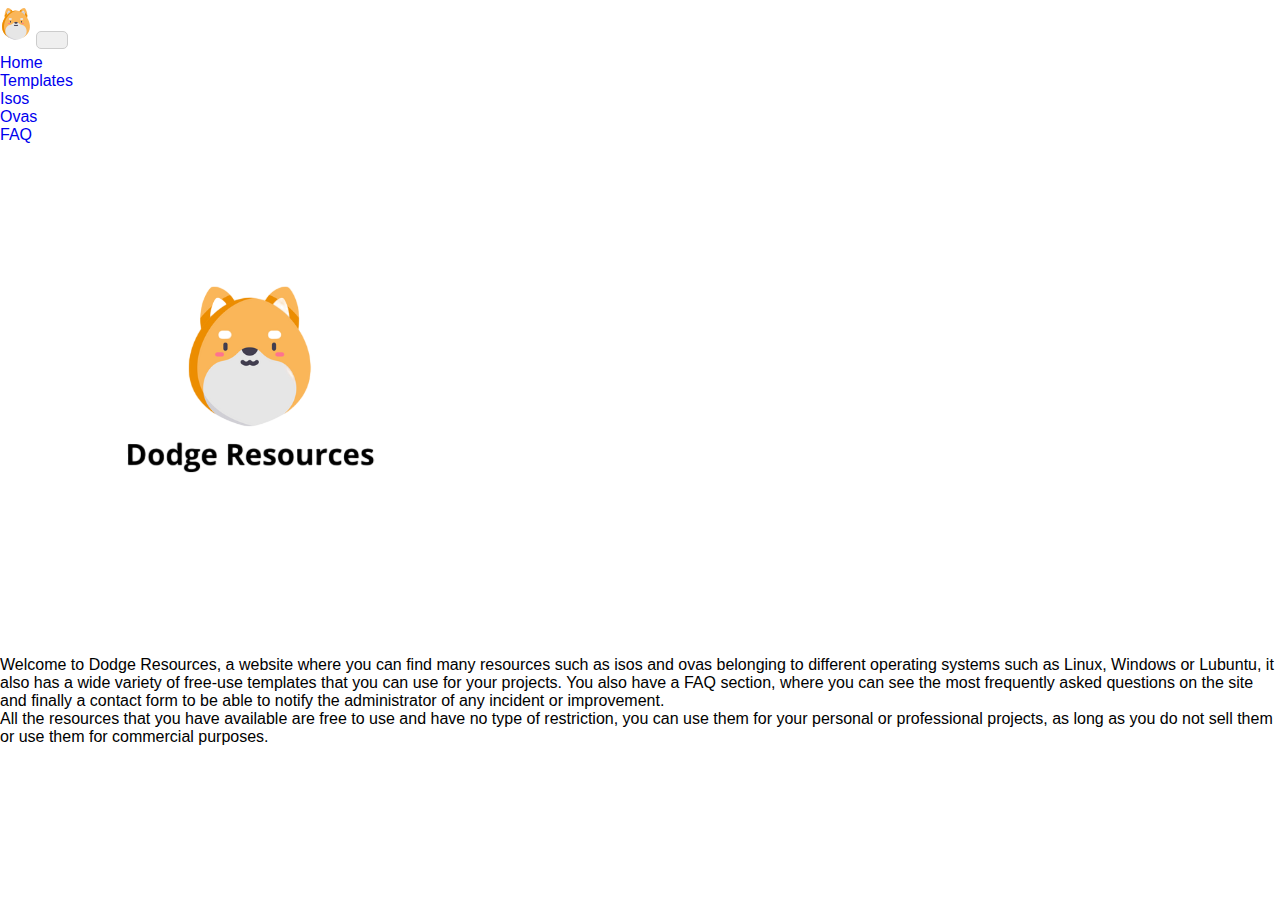
<file: index.html>
<!doctype html>
<html lang="en">

<head>
  <meta charset="utf-8">
  <meta name="viewport" content="width=device-width, initial-scale=1">
  <title>Dodge Resources</title>
  <link rel="icon" type="image/png" href="images/favicon.png" />
  <link href="https://cdn.jsdelivr.net/npm/bootstrap@5.3.0-alpha1/dist/css/bootstrap.min.css" rel="stylesheet"
    integrity="sha384-GLhlTQ8iRABdZLl6O3oVMWSktQOp6b7In1Zl3/Jr59b6EGGoI1aFkw7cmDA6j6gD" crossorigin="anonymous">
  <link rel="stylesheet" href="css/styles.css">
</head>

<body>

  <nav class="navbar navbar-expand-lg navbar-dark bg-dark">
    <div class="container-fluid">
      <a href="index.html">
        <img src="images/favicon.png" alt="logo" class="d-inline-block align-text-top">
      </a>
      <button class="navbar-toggler" type="button" data-bs-toggle="collapse" data-bs-target="#navbarSupportedContent"
        aria-controls="navbarSupportedContent" aria-expanded="false" aria-label="Toggle navigation">
        <span class="navbar-toggler-icon"></span>
      </button>
      <div class="collapse navbar-collapse" id="navbarSupportedContent">
        <ul class="navbar-nav me-auto mb-2 mb-lg-0">
          <li class="nav-item">
            <a class="nav-link active" aria-current="page" href="index.html">Home</a>
          </li>
          <li class="nav-item">
            <a class="nav-link" href="templates.html">Templates</a>
          </li>
          <li class="nav-item">
            <a class="nav-link" href="isos.html">Isos</a>
          </li>
          <li class="nav-item">
            <a class="nav-link" href="ovas.html">Ovas</a>
          </li>
          <li class="nav-item">
            <a class="nav-link" href="questions.html">FAQ</a>
          </li>
        </ul>
      </div>
    </div>
  </nav>
  

  <div class="container">
    <div class="row">
      <div class="col-12 text-center">
        <img src="images/logo2.png" class="img-fluid mt-2" alt="...">
        <p class=" mt-2">Welcome to Dodge Resources, a website where you can find many resources such as isos and ovas belonging to different
          operating systems such as Linux, Windows or Lubuntu, it also has a wide variety of free-use templates that you can use for your projects.
          You also have a FAQ section, where you can see the most frequently asked questions on the site and finally a contact form to be able to
          notify the administrator of any incident or improvement.</p>
        <p>
          All the resources that you have available are free to use and have no type of restriction,
          you can use them for your personal or professional projects, as long as you do not sell them or use them for commercial purposes.
        </p>
      </div>
    </div>
  </div>
  <script src="https://cdn.jsdelivr.net/npm/bootstrap@5.3.0-alpha1/dist/js/bootstrap.bundle.min.js"
    integrity="sha384-w76AqPfDkMBDXo30jS1Sgez6pr3x5MlQ1ZAGC+nuZB+EYdgRZgiwxhTBTkF7CXvN"
    crossorigin="anonymous"></script>
</body>
</html>
</file>
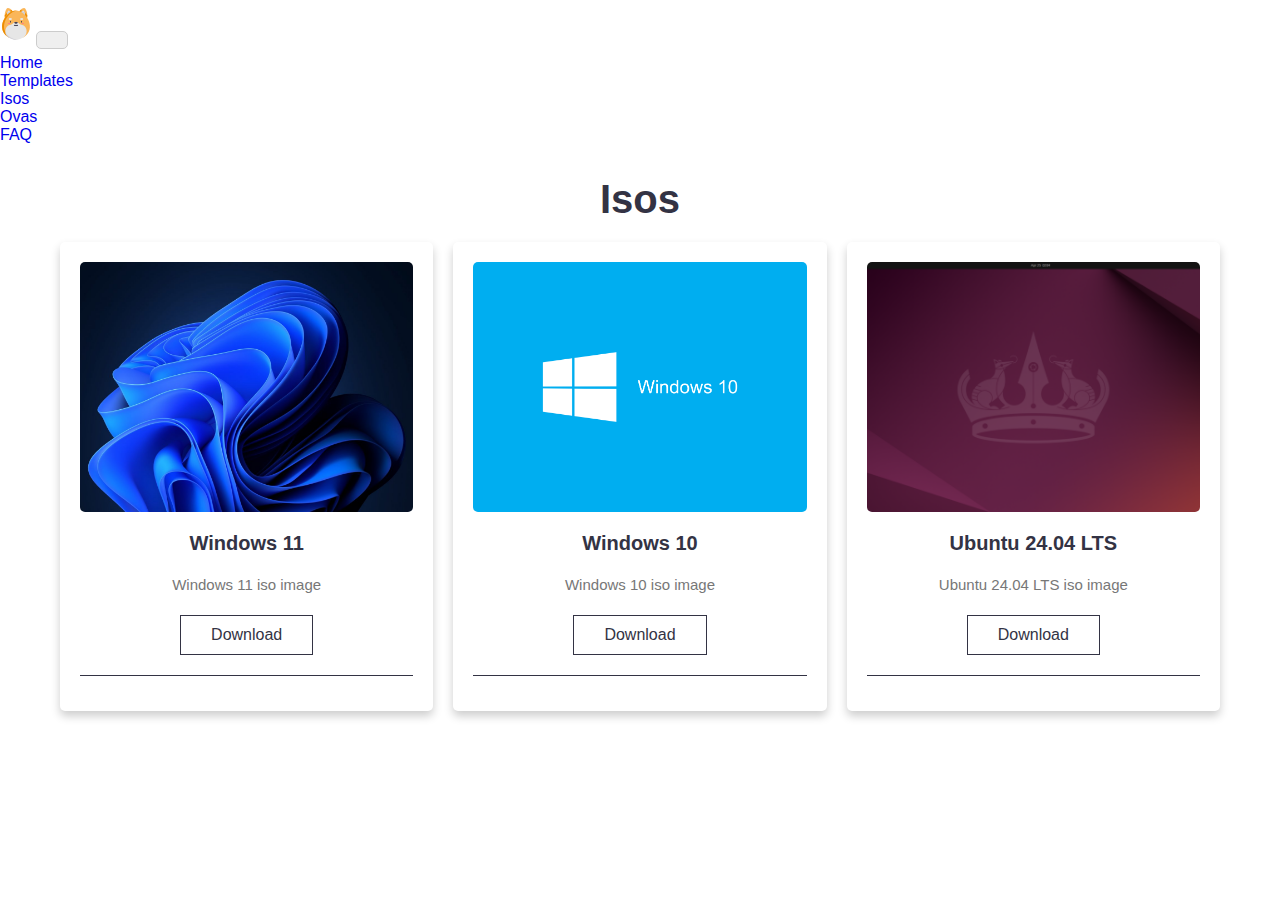
<file: isos.html>
<!doctype html>
<html lang="en">

<head>
  <meta charset="utf-8">
  <meta name="viewport" content="width=device-width, initial-scale=1">
  <title>Dodge Resources</title>
  <link rel="icon" type="image/png" href="images/favicon.png" />
  <link href="https://cdn.jsdelivr.net/npm/bootstrap@5.3.0-alpha1/dist/css/bootstrap.min.css" rel="stylesheet"
    integrity="sha384-GLhlTQ8iRABdZLl6O3oVMWSktQOp6b7In1Zl3/Jr59b6EGGoI1aFkw7cmDA6j6gD" crossorigin="anonymous">
  <script src="https://cdn.jsdelivr.net/npm/@popperjs/core@2.11.6/dist/umd/popper.min.js"
    integrity="sha384-oBqDVmMz9ATKxIep9tiCxS/Z9fNfEXiDAYTujMAeBAsjFuCZSmKbSSUnQlmh/jp3"
    crossorigin="anonymous"></script>
  <script src="https://cdn.jsdelivr.net/npm/bootstrap@5.3.0-alpha1/dist/js/bootstrap.min.js"
    integrity="sha384-mQ93GR66B00ZXjt0YO5KlohRA5SY2XofN4zfuZxLkoj1gXtW8ANNCe9d5Y3eG5eD"
    crossorigin="anonymous"></script>
    <link rel="stylesheet" href="css/styles.css">
</head>

<body>

  <nav class="navbar navbar-expand-lg navbar-dark bg-dark">
    <div class="container-fluid">
      <a href="index.html">
        <img src="images/favicon.png" alt="logo" class="d-inline-block align-text-top">
      </a>
      <button class="navbar-toggler" type="button" data-bs-toggle="collapse" data-bs-target="#navbarSupportedContent"
        aria-controls="navbarSupportedContent" aria-expanded="false" aria-label="Toggle navigation">
        <span class="navbar-toggler-icon"></span>
      </button>
      <div class="collapse navbar-collapse" id="navbarSupportedContent">
        <ul class="navbar-nav me-auto mb-2 mb-lg-0">
          <li class="nav-item">
            <a class="nav-link active" aria-current="page" href="index.html">Home</a>
          </li>
          <li class="nav-item">
            <a class="nav-link" href="templates.html">Templates</a>
          </li>
          <li class="nav-item">
            <a class="nav-link" href="isos.html">Isos</a>
          </li>
          <li class="nav-item">
            <a class="nav-link" href="ovas.html">Ovas</a>
          </li>
          <li class="nav-item">
            <a class="nav-link" href="questions.html">FAQ</a>
          </li>
        </ul>
      </div>
    </div>
  </nav>

   
<div class="container2">

   <h1 class="heading">Isos</h1>

   <div class="box-container">

      <div class="box">
         <div class="image">
            <img src="images/isos/windows11.jpg" alt="">
         </div>
         <div class="content">
            <h3>Windows 11</h3>
            <p>Windows 11 iso image</p>
            <a href="https://www.microsoft.com/es-es/software-download/windows11" class="btn">Download</a>
            <div class="icons">
            </div>
         </div>
      </div>

      <div class="box">
         <div class="image">
            <img src="images/isos/windows10.png" alt="">
         </div>
         <div class="content">
            <h3>Windows 10</h3>
            <p>Windows 10 iso image</p>
            <a href="https://www.microsoft.com/es-es/software-download/windows10" class="btn">Download</a>
            <div class="icons">
            </div>
         </div>
      </div>

      <div class="box">
        <div class="image">
           <img src="images/isos/ubuntu.png" alt="">
        </div>
        <div class="content">
           <h3>Ubuntu 24.04 LTS</h3>
           <p>Ubuntu 24.04 LTS iso image</p>
           <a href="https://ubuntu.com/download/desktop" class="btn">Download</a>
           <div class="icons">
           </div>
        </div>
     </div>
     

   </div>


</div>


</body>
</html>
</file>
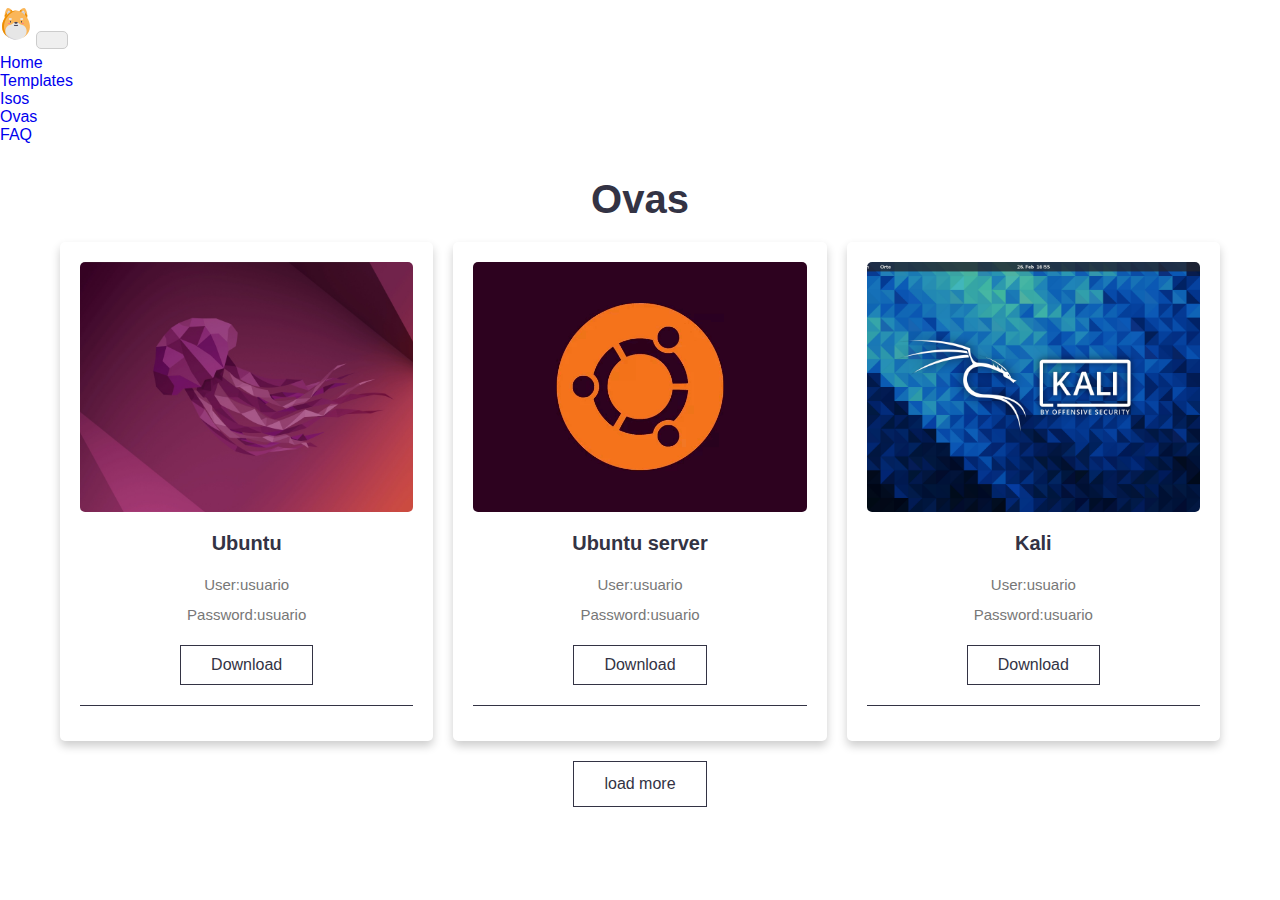
<file: ovas.html>
<!doctype html>
<html lang="en">

<head>
  <meta charset="utf-8">
  <meta name="viewport" content="width=device-width, initial-scale=1">
  <title>Dodge Resources</title>
  <link rel="icon" type="image/png" href="images/favicon.png" />
  <link href="https://cdn.jsdelivr.net/npm/bootstrap@5.3.0-alpha1/dist/css/bootstrap.min.css" rel="stylesheet"
    integrity="sha384-GLhlTQ8iRABdZLl6O3oVMWSktQOp6b7In1Zl3/Jr59b6EGGoI1aFkw7cmDA6j6gD" crossorigin="anonymous">
  <script src="https://cdn.jsdelivr.net/npm/@popperjs/core@2.11.6/dist/umd/popper.min.js"
    integrity="sha384-oBqDVmMz9ATKxIep9tiCxS/Z9fNfEXiDAYTujMAeBAsjFuCZSmKbSSUnQlmh/jp3"
    crossorigin="anonymous"></script>
  <script src="https://cdn.jsdelivr.net/npm/bootstrap@5.3.0-alpha1/dist/js/bootstrap.min.js"
    integrity="sha384-mQ93GR66B00ZXjt0YO5KlohRA5SY2XofN4zfuZxLkoj1gXtW8ANNCe9d5Y3eG5eD"
    crossorigin="anonymous"></script>
    <link rel="stylesheet" href="css/styles.css">
</head>

<body>

  <nav class="navbar navbar-expand-lg navbar-dark bg-dark">
    <div class="container-fluid">
      <a href="index.html">
        <img src="images/favicon.png" alt="logo" class="d-inline-block align-text-top">
      </a>
      <button class="navbar-toggler" type="button" data-bs-toggle="collapse" data-bs-target="#navbarSupportedContent"
        aria-controls="navbarSupportedContent" aria-expanded="false" aria-label="Toggle navigation">
        <span class="navbar-toggler-icon"></span>
      </button>
      <div class="collapse navbar-collapse" id="navbarSupportedContent">
        <ul class="navbar-nav me-auto mb-2 mb-lg-0">
          <li class="nav-item">
            <a class="nav-link active" aria-current="page" href="index.html">Home</a>
          </li>
          <li class="nav-item">
            <a class="nav-link" href="templates.html">Templates</a>
          </li>
          <li class="nav-item">
            <a class="nav-link" href="isos.html">Isos</a>
          </li>
          <li class="nav-item">
            <a class="nav-link" href="ovas.html">Ovas</a>
          </li>
          <li class="nav-item">
            <a class="nav-link" href="questions.html">FAQ</a>
          </li>
        </ul>
      </div>
    </div>
  </nav>

   
<div class="container2">

   <h1 class="heading">Ovas</h1>

   <div class="box-container">

      <div class="box">
         <div class="image">
            <img src="images/ovas/ubuntu.jpg" alt="">
         </div>
         <div class="content">
            <h3>Ubuntu</h3>
            <p>
               User:usuario<br>
               Password:usuario
            </p>
         
            <a href="https://descargarmaquinasvirtuales.com/distribuciones/ubuntu/" class="btn">Download</a>
            <div class="icons">
            </div>
         </div>
      </div>

      <div class="box">
         <div class="image">
            <img src="images/ovas/ubuntuserver.png" alt="">
         </div>
         <div class="content">
            <h3>Ubuntu server</h3>
            <p>
               User:usuario<br>
               Password:usuario
            </p>
         
            <a href="https://descargarmaquinasvirtuales.com/distribuciones/ubuntu/" class="btn">Download</a>
            <div class="icons">
            </div>
         </div>
      </div>

      <div class="box">
        <div class="image">
           <img src="images/ovas/kali.png" alt="">
        </div>
        <div class="content">
           <h3>Kali</h3>
           <p>
              User:usuario<br>
              Password:usuario
           </p>
        
           <a href="https://descargarmaquinasvirtuales.com/distribuciones/kali-linux/" class="btn">Download</a>
           <div class="icons">
           </div>
        </div>
     </div>

     <div class="box">
      <div class="image">
         <img src="images/ovas/centos.jpg" alt="">
      </div>
      <div class="content">
         <h3>CentOS</h3>
         <p>
            User:root &
            Password:root<br>
            User:usuario &
            Password:usuario
         </p>
      
         <a href="https://descargarmaquinasvirtuales.com/distribuciones/centos/" class="btn">Download</a>
         <div class="icons">
         </div>
      </div>
   </div>

   <div class="box">
    <div class="image">
       <img src="images/ovas/centosserver.png" alt="">
    </div>
    <div class="content">
       <h3>CentOS server</h3>
       <p>
        User:root &
        Password:root<br>
        User:usuario &
        Password:usuario
     </p>
    
       <a href="https://descargarmaquinasvirtuales.com/distribuciones/centos/" class="btn">Download</a>
       <div class="icons">
       </div>
    </div>
 </div>

 <div class="box">
  <div class="image">
     <img src="images/ovas/debian.jpg" alt="">
  </div>
  <div class="content">
     <h3>Debian</h3>
     <p>
      User:root &
      Password:root<br>
      User:usuario &
      Password:usuario
   </p>
  
     <a href="https://descargarmaquinasvirtuales.com/distribuciones/debian/" class="btn">Download</a>
     <div class="icons">
     </div>
  </div>
</div>

<div class="box">
  <div class="image">
     <img src="images/ovas/debianserver.jpg" alt="">
  </div>
  <div class="content">
     <h3>Debian server</h3>
     <p>
      User:root &
      Password:root<br>
      User:usuario &
      Password:usuario
   </p>
  
     <a href="https://descargarmaquinasvirtuales.com/distribuciones/debian/" class="btn">Download</a>
     <div class="icons">
     </div>
  </div>
</div>

<div class="box">
  <div class="image">
     <img src="images/ovas/fedora.jpg" alt="">
  </div>
  <div class="content">
     <h3>Fedora</h3>
     <p>
      User:root &
      Password:root<br>
      User:usuario &
      Password:usuario
   </p>
  
     <a href="https://descargarmaquinasvirtuales.com/distribuciones/fedora/" class="btn">Download</a>
     <div class="icons">
     </div>
  </div>
</div>

<div class="box">
  <div class="image">
     <img src="images/ovas/mint.jpg" alt="">
  </div>
  <div class="content">
     <h3>Mint</h3>
     <p>
        User:usuario<br>
        Password:usuario
     </p>
  
     <a href="https://descargarmaquinasvirtuales.com/distribuciones/linux-mint/" class="btn">Download</a>
     <div class="icons">
     </div>
  </div>
</div>

      

   </div>

   <div id="load-more"> load more </div>

</div>

<script>
  let loadMoreBtn = document.querySelector('#load-more');
  let currentItem = 3;

  loadMoreBtn.onclick = () => {
      let boxes = [...document.querySelectorAll('.container2 .box-container .box')];
      let maxItems = Math.min(currentItem + 3, boxes.length);
      for (let i = currentItem; i < maxItems; i++) {
          boxes[i].style.display = 'inline-block';
      }
      currentItem += 3;

      if (currentItem >= boxes.length) {
          loadMoreBtn.style.display = 'none';
      }
  }

  // Inicializa los primeros 3 elementos visibles
  document.addEventListener('DOMContentLoaded', () => {
      let boxes = [...document.querySelectorAll('.container2 .box-container .box')];
      for (let i = 0; i < 3; i++) {
          if (i < boxes.length) {
              boxes[i].style.display = 'inline-block';
          }
      }
  });
</script>

</body>
</html>
</file>
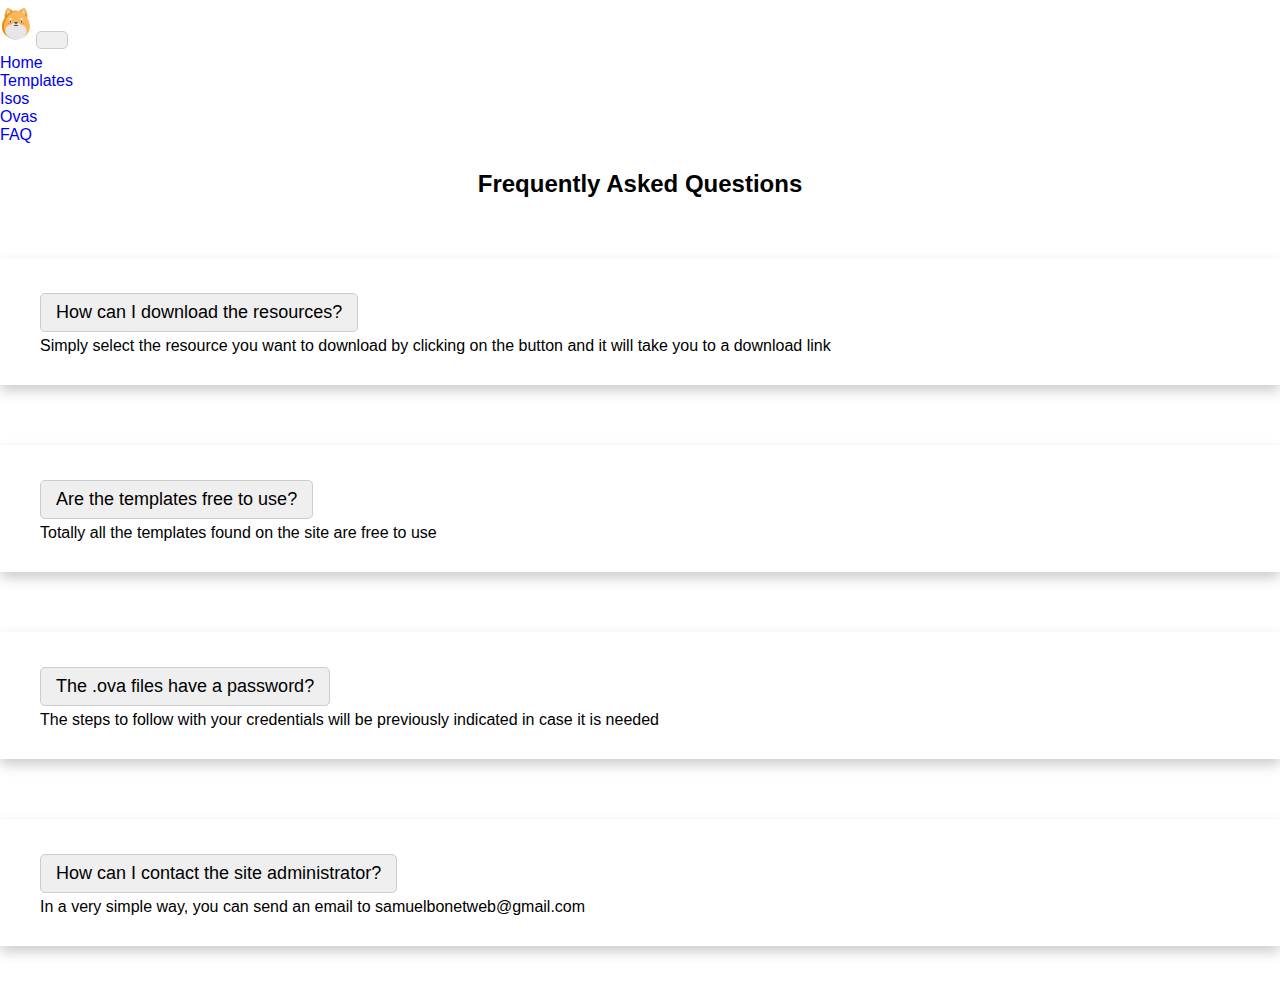
<file: questions.html>
<!doctype html>
<html lang="en">

<head>
  <meta charset="utf-8">
  <meta name="viewport" content="width=device-width, initial-scale=1">
  <title>Dodge Resources</title>
  <link rel="icon" type="image/png" href="images/favicon.png" />
  <link href="https://cdn.jsdelivr.net/npm/bootstrap@5.3.0-alpha1/dist/css/bootstrap.min.css" rel="stylesheet"
    integrity="sha384-GLhlTQ8iRABdZLl6O3oVMWSktQOp6b7In1Zl3/Jr59b6EGGoI1aFkw7cmDA6j6gD" crossorigin="anonymous">
  <script src="https://cdn.jsdelivr.net/npm/@popperjs/core@2.11.6/dist/umd/popper.min.js"
    integrity="sha384-oBqDVmMz9ATKxIep9tiCxS/Z9fNfEXiDAYTujMAeBAsjFuCZSmKbSSUnQlmh/jp3"
    crossorigin="anonymous"></script>
  <script src="https://cdn.jsdelivr.net/npm/bootstrap@5.3.0-alpha1/dist/js/bootstrap.min.js"
    integrity="sha384-mQ93GR66B00ZXjt0YO5KlohRA5SY2XofN4zfuZxLkoj1gXtW8ANNCe9d5Y3eG5eD"
    crossorigin="anonymous"></script>
  <link rel="stylesheet" href="css/styles.css">
</head>

<body>

  <nav class="navbar navbar-expand-lg navbar-dark bg-dark">
    <div class="container-fluid">
      <a href="index.html">
        <img src="images/favicon.png" alt="logo" class="d-inline-block align-text-top">
      </a>
      <button class="navbar-toggler" type="button" data-bs-toggle="collapse" data-bs-target="#navbarSupportedContent"
        aria-controls="navbarSupportedContent" aria-expanded="false" aria-label="Toggle navigation">
        <span class="navbar-toggler-icon"></span>
      </button>
      <div class="collapse navbar-collapse" id="navbarSupportedContent">
        <ul class="navbar-nav me-auto mb-2 mb-lg-0">
          <li class="nav-item">
            <a class="nav-link active" aria-current="page" href="index.html">Home</a>
          </li>
          <li class="nav-item">
            <a class="nav-link" href="templates.html">Templates</a>
          </li>
          <li class="nav-item">
            <a class="nav-link" href="isos.html">Isos</a>
          </li>
          <li class="nav-item">
            <a class="nav-link" href="ovas.html">Ovas</a>
          </li>
          <li class="nav-item">
            <a class="nav-link" href="questions.html">FAQ</a>
          </li>
        </ul>
      </div>
    </div>
  </nav>

  <main role="main" class="container">
    <div class="wrap">

      <div class="bd-example">
        <div class="head-font col-12"><br>
          <h2 class="font-weight-normal">Frequently Asked Questions</h2>
        </div>

        <div class="accordion" id="accordionExample">
          <div class="card">
            <div class="card-header" id="headingOne">
              <h2 class="mb-0">
                <button class="btn btn-link collapsed" type="button" data-toggle="collapse" data-target="#collapseOne"
                  aria-expanded="true" aria-controls="collapseOne">

                  How can I download the resources?
                </button>
              </h2>
            </div>
            <div id="collapseOne" class="collapse" aria-labelledby="headingOne" data-parent="#accordionExample">
              <div class="card-body">
                Simply select the resource you want to download by clicking on the button and it will take you to a
                download link
              </div>
            </div>
          </div>

          <div class="card">
            <div class="card-header" id="headingTwo">
              <h2 class="mb-0">
                <button class="btn btn-link collapsed" type="button" data-toggle="collapse" data-target="#collapseTwo"
                  aria-expanded="false" aria-controls="collapseTwo">

                  Are the templates free to use?
                </button>
              </h2>
            </div>
            <div id="collapseTwo" class="collapse" aria-labelledby="headingTwo" data-parent="#accordionExample">
              <div class="card-body">
                Totally all the templates found on the site are free to use
              </div>
            </div>
          </div>

          <div class="card">
            <div class="card-header" id="headingThree">
              <h2 class="mb-0">
                <button class="btn btn-link collapsed" type="button" data-toggle="collapse" data-target="#collapseThree"
                  aria-expanded="false" aria-controls="collapseThree">

                  The .ova files have a password?
                </button>
              </h2>
            </div>
            <div id="collapseThree" class="collapse" aria-labelledby="headingThree" data-parent="#accordionExample">
              <div class="card-body">
                The steps to follow with your credentials will be previously indicated in case it is needed
              </div>
            </div>


          </div>
          <div class="card">
            <div class="card-header" id="headingFive">
              <h2 class="mb-0">
                <button class="btn btn-link collapsed" type="button" data-toggle="collapse" data-target="#collapseFive"
                  aria-expanded="false" aria-controls="collapseFive">

                  How can I contact the site administrator?
                </button>
              </h2>
            </div>
            <div id="collapseFive" class="collapse" aria-labelledby="headingFive" data-parent="#accordionExample">
              <div class="card-body">
                In a very simple way, you can send an email to samuelbonetweb@gmail.com
              </div>
            </div>


          </div>
        </div>
      </div>

    </div>
  </main><!-- /.container -->







  <script src="https://code.jquery.com/jquery-3.3.1.slim.min.js"
    integrity="sha384-q8i/X+965DzO0rT7abK41JStQIAqVgRVzpbzo5smXKp4YfRvH+8abtTE1Pi6jizo"
    crossorigin="anonymous"></script>
  <script src="https://cdnjs.cloudflare.com/ajax/libs/popper.js/1.14.6/umd/popper.min.js"
    integrity="sha384-wHAiFfRlMFy6i5SRaxvfOCifBUQy1xHdJ/yoi7FRNXMRBu5WHdZYu1hA6ZOblgut"
    crossorigin="anonymous"></script>
  <script src="https://stackpath.bootstrapcdn.com/bootstrap/4.2.1/js/bootstrap.min.js"
    integrity="sha384-B0UglyR+jN6CkvvICOB2joaf5I4l3gm9GU6Hc1og6Ls7i6U/mkkaduKaBhlAXv9k"
    crossorigin="anonymous"></script>


  <script src="https://cdn.jsdelivr.net/npm/bootstrap@5.3.0-alpha1/dist/js/bootstrap.bundle.min.js"
    integrity="sha384-w76AqPfDkMBDXo30jS1Sgez6pr3x5MlQ1ZAGC+nuZB+EYdgRZgiwxhTBTkF7CXvN"
    crossorigin="anonymous"></script>
</body>
</html>
</file>
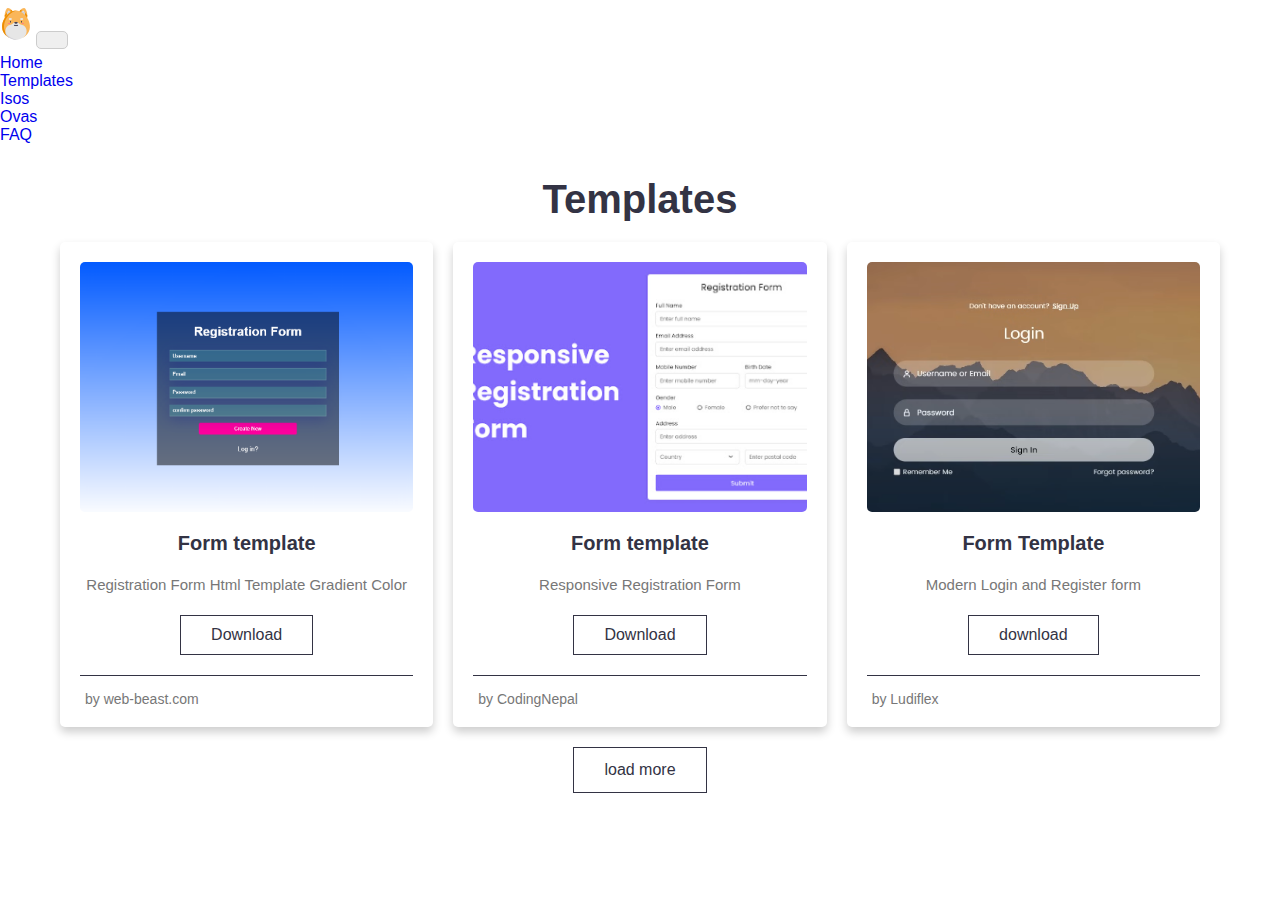
<file: templates.html>
<!doctype html>
<html lang="en">

<head>
  <meta charset="utf-8">
  <meta name="viewport" content="width=device-width, initial-scale=1">
  <title>Dodge Resources</title>
  <link rel="icon" type="image/png" href="images/favicon.png" />
  <link href="https://cdn.jsdelivr.net/npm/bootstrap@5.3.0-alpha1/dist/css/bootstrap.min.css" rel="stylesheet"
    integrity="sha384-GLhlTQ8iRABdZLl6O3oVMWSktQOp6b7In1Zl3/Jr59b6EGGoI1aFkw7cmDA6j6gD" crossorigin="anonymous">
  <script src="https://cdn.jsdelivr.net/npm/@popperjs/core@2.11.6/dist/umd/popper.min.js"
    integrity="sha384-oBqDVmMz9ATKxIep9tiCxS/Z9fNfEXiDAYTujMAeBAsjFuCZSmKbSSUnQlmh/jp3"
    crossorigin="anonymous"></script>
  <script src="https://cdn.jsdelivr.net/npm/bootstrap@5.3.0-alpha1/dist/js/bootstrap.min.js"
    integrity="sha384-mQ93GR66B00ZXjt0YO5KlohRA5SY2XofN4zfuZxLkoj1gXtW8ANNCe9d5Y3eG5eD"
    crossorigin="anonymous"></script>
    <link rel="stylesheet" href="css/styles.css">
</head>

<body>

   <nav class="navbar navbar-expand-lg navbar-dark bg-dark">
      <div class="container-fluid">
        <a href="index.html">
          <img src="images/favicon.png" alt="logo" class="d-inline-block align-text-top">
        </a>
        <button class="navbar-toggler" type="button" data-bs-toggle="collapse" data-bs-target="#navbarSupportedContent"
          aria-controls="navbarSupportedContent" aria-expanded="false" aria-label="Toggle navigation">
          <span class="navbar-toggler-icon"></span>
        </button>
        <div class="collapse navbar-collapse" id="navbarSupportedContent">
          <ul class="navbar-nav me-auto mb-2 mb-lg-0">
            <li class="nav-item">
              <a class="nav-link active" aria-current="page" href="index.html">Home</a>
            </li>
            <li class="nav-item">
              <a class="nav-link" href="templates.html">Templates</a>
            </li>
            <li class="nav-item">
              <a class="nav-link" href="isos.html">Isos</a>
            </li>
            <li class="nav-item">
              <a class="nav-link" href="ovas.html">Ovas</a>
            </li>
            <li class="nav-item">
              <a class="nav-link" href="questions.html">FAQ</a>
            </li>
          </ul>
        </div>
      </div>
    </nav>

   
<div class="container2">

   <h1 class="heading">Templates</h1>

   <div class="box-container">

      <div class="box">
         <div class="image">
            <img src="images/templates/template1.png" alt="">
         </div>
         <div class="content">
            <h3>Form template</h3>
            <p>Registration Form Html Template Gradient Color</p>
            <a href="https://www.web-beast.com/2021/07/registration-form-html-template-free.html" class="btn">Download</a>
            <div class="icons">
             
               <span> <i class="fas fa-user"></i> by web-beast.com</span>
            </div>
         </div>
      </div>

      <div class="box">
         <div class="image">
            <img src="images/templates/template2.png" alt="">
         </div>
         <div class="content">
            <h3>Form template</h3>
            <p>Responsive Registration Form</p>
            <a href="https://www.codingnepalweb.com/create-registration-form-html-css/" class="btn">Download</a>
            <div class="icons">
               <span> <i class="fas fa-user"></i> by CodingNepal
               </span>
            </div>
         </div>
      </div>

      <div class="box">
         <div class="image">
            <img src="images/templates/template3.png" alt="">
         </div>
         <div class="content">
            <h3>Form Template</h3>
            <p>Modern Login and Register form</p>
            <a href="https://www.ludiflex.com/how-to-create-a-website-with-modern-login-and-register-form-html-css-javascript/" class="btn">download</a>
            <div class="icons">
               <span> <i class="fas fa-user"></i> by  Ludiflex </span>
            </div>
         </div>
      </div>


      <div class="box">
         <div class="image">
            <img src="images/templates/template4.png" alt="">
         </div>
         <div class="content">
            <h3>Carousel Template</h3>
            <p>Amazing Carousel of nature</p>
            <a href="https://codepen.io/Dr_Coder/pen/ZEPZpEY" class="btn">Download</a>
            <div class="icons">
               <span> <i class="fas fa-user"></i> by Abdulla Javadov </span>
            </div>
         </div>
      </div>

      <div class="box">
         <div class="image">
            <img src="images/templates/template5.png" alt="">
         </div>
         <div class="content">
            <h3>Cards Template</h3>
            <p>
               Landscape responsive card</p>
            <a href="https://github.com/bedimcode/landscape-responsive-card" class="btn">Download</a>
            <div class="icons">
               <span> <i class="fas fa-user"></i> by bedimcode </span>
            </div>
         </div>
      </div>

      <div class="box">
         <div class="image">
            <img src="images/templates/template6.png" alt="">
         </div>
         <div class="content">
            <h3>Cards Template</h3>
            <p>Animated Cards </p>
            <a href="https://github.com/webtutorialsw/css_sliding_cards" class="btn">Download</a>
            <div class="icons">
               <span> <i class="fas fa-user"></i> by webtutorialsw </span>
            </div>
         </div>
      </div>

      <div class="box">
         <div class="image">
            <img src="images/templates/template7.png" alt="">
         </div>
         <div class="content">
            <h3>Portfolio Template</h3>
            <p>Personal portfolio </p>
            <a href="https://github.com/inamurrehman420/portfolio" class="btn">Download</a>
            <div class="icons">
               <span> <i class="fas fa-user"></i> by inamurrehman420 </span>
            </div>
         </div>
      </div>

   </div>

   <div id="load-more"> load more </div>

</div>

<script>
   let loadMoreBtn = document.querySelector('#load-more');
   let currentItem = 3;

   loadMoreBtn.onclick = () => {
       let boxes = [...document.querySelectorAll('.container2 .box-container .box')];
       let maxItems = Math.min(currentItem + 3, boxes.length);
       for (let i = currentItem; i < maxItems; i++) {
           boxes[i].style.display = 'inline-block';
       }
       currentItem += 3;

       if (currentItem >= boxes.length) {
           loadMoreBtn.style.display = 'none';
       }
   }

   // Inicializa los primeros 3 elementos visibles
   document.addEventListener('DOMContentLoaded', () => {
       let boxes = [...document.querySelectorAll('.container2 .box-container .box')];
       for (let i = 0; i < 3; i++) {
           if (i < boxes.length) {
               boxes[i].style.display = 'inline-block';
           }
       }
   });
</script>

</body>
</html>
</file>
<file: css/styles.css>
/*body*/
body {
    color: #000;
    overflow-x: hidden;
    height: 100%;
  
    background-repeat: no-repeat;
    background-size: 100% 100%
}
/*questions*/
.card {
    padding: 30px 40px;
    margin-top: 60px;
    margin-bottom: 60px;
    border: none !important;
    box-shadow: 0 6px 12px 0 rgba(0, 0, 0, 0.2)
}

.blue-text {
    color: #00BCD4
}

.form-control-label {
    margin-bottom: 0
}

input,
textarea,
button {
    padding: 8px 15px;
    border-radius: 5px !important;
    margin: 5px 0px;
    box-sizing: border-box;
    border: 1px solid #ccc;
    font-size: 18px !important;
    font-weight: 300
}

input:focus,
textarea:focus {
    -moz-box-shadow: none !important;
    -webkit-box-shadow: none !important;
    box-shadow: none !important;
    border: 1px solid #00BCD4;
    outline-width: 0;
    font-weight: 400
}

.btn-block {
    text-transform: uppercase;
    font-size: 15px !important;
    font-weight: 400;
    height: 43px;
    cursor: pointer
}

.btn-block:hover {
    color: #fff !important
}

button:focus {
    -moz-box-shadow: none !important;
    -webkit-box-shadow: none !important;
    box-shadow: none !important;
    outline-width: 0
}

/*questions title*/
  .font-weight-normal {
    text-align: center;
  }

.textIndex {
    margin-left: 130px;
    margin-right: 130px;
    text-align: center;
   
}

.footerContact{
    margin-top: 190px;

}



*{
   font-family: 'Montserrat', sans-serif;
   margin:0; padding:0;
   box-sizing: border-box;
   outline: none; border:none;
   text-decoration: none;

   transition: all .2s linear;
}



.container2{
  max-width: 1200px;
  margin: 0 auto;
  text-align: center;
  padding:25px 20px;
}

.container2 .heading{
  font-size: 40px;
  margin-bottom: 20px;
  color:#334;
}

.container2 .box-container{
  display: grid;
  grid-template-columns: repeat(auto-fit, minmax(350px, 1fr));
  gap:20px;
}

.container2 .box-container .box{
  background-color: #fff;
  padding:20px;
  border-radius: 5px;
  box-shadow: 0 5px 10px rgba(0,0,0,.2);
  display: none;
}

.container2 .box-container .box:nth-child(1),
.container2 .box-container .box:nth-child(2),
.container2 .box-container .box:nth-child(3){
  display: inline-block;
}

.container2 .box-container .box .image{
  margin-bottom: 20px;
  overflow: hidden;
  height: 250px;
  border-radius: 5px;
}

.container2 .box-container .box .image img{
  height: 100%;
  width: 100%;
  object-fit: cover;
}

.container2 .box-container .box:hover .image img{
  transform: scale(1.1);
}

.container2 .box-container .box .content h3{
  font-size: 20px;
  color:#334;
}

.container2 .box-container .box .content p{
  font-size: 15px;
  color:#777;
  line-height: 2;
  padding:15px 0;
}

.container2 .box-container .box .content .btn{
  display: inline-block;
  padding:10px 30px;
  border:1px solid #334;
  color:#334;
  font-size: 16px;
}

.container2 .box-container .box .content .btn:hover{
  background-color: crimson;
  border-color: crimson;
  color:#fff;
}

.container2 .box-container .box .content .icons{
  display: flex;
  align-items: center;
  justify-content: space-between;
  margin-top: 20px;
  padding-top: 15px;
  border-top:1px solid #334;
}

.container2 .box-container .box .content .icons span{
  font-size: 14px;
  color:#777;
}

.container2 .box-container .box .content .icons span i{
  color:crimson;
  padding-right: 5px;
}

#load-more{
  margin-top: 20px;
  display: inline-block;
  padding:13px 30px;
  border:1px solid #334;
  color:#334;
  font-size: 16px;
  background-color: #fff;
  cursor: pointer;
}

#load-more:hover{
  background-color: crimson;
  border-color: crimson;
  color:#fff;
}

@media (max-width:450px){

  .container2 .heading{
    font-size: 25px;
  }

  .container2 .box-container{
    grid-template-columns: 1fr;
  }

  .container2 .box-container .box .image{
    height: 200px;
  }

  .container2 .box-container .box .content p{
    font-size: 12px;
  }

  .container2 .box-container .box .content .icons span{
    font-size: 12px;
  }
}


.navbar {
  padding-top: 0.5rem;
  padding-bottom: 0.5rem;
}

.navbar-brand img {
  height: 50px;
  width: auto;
}
</file>
